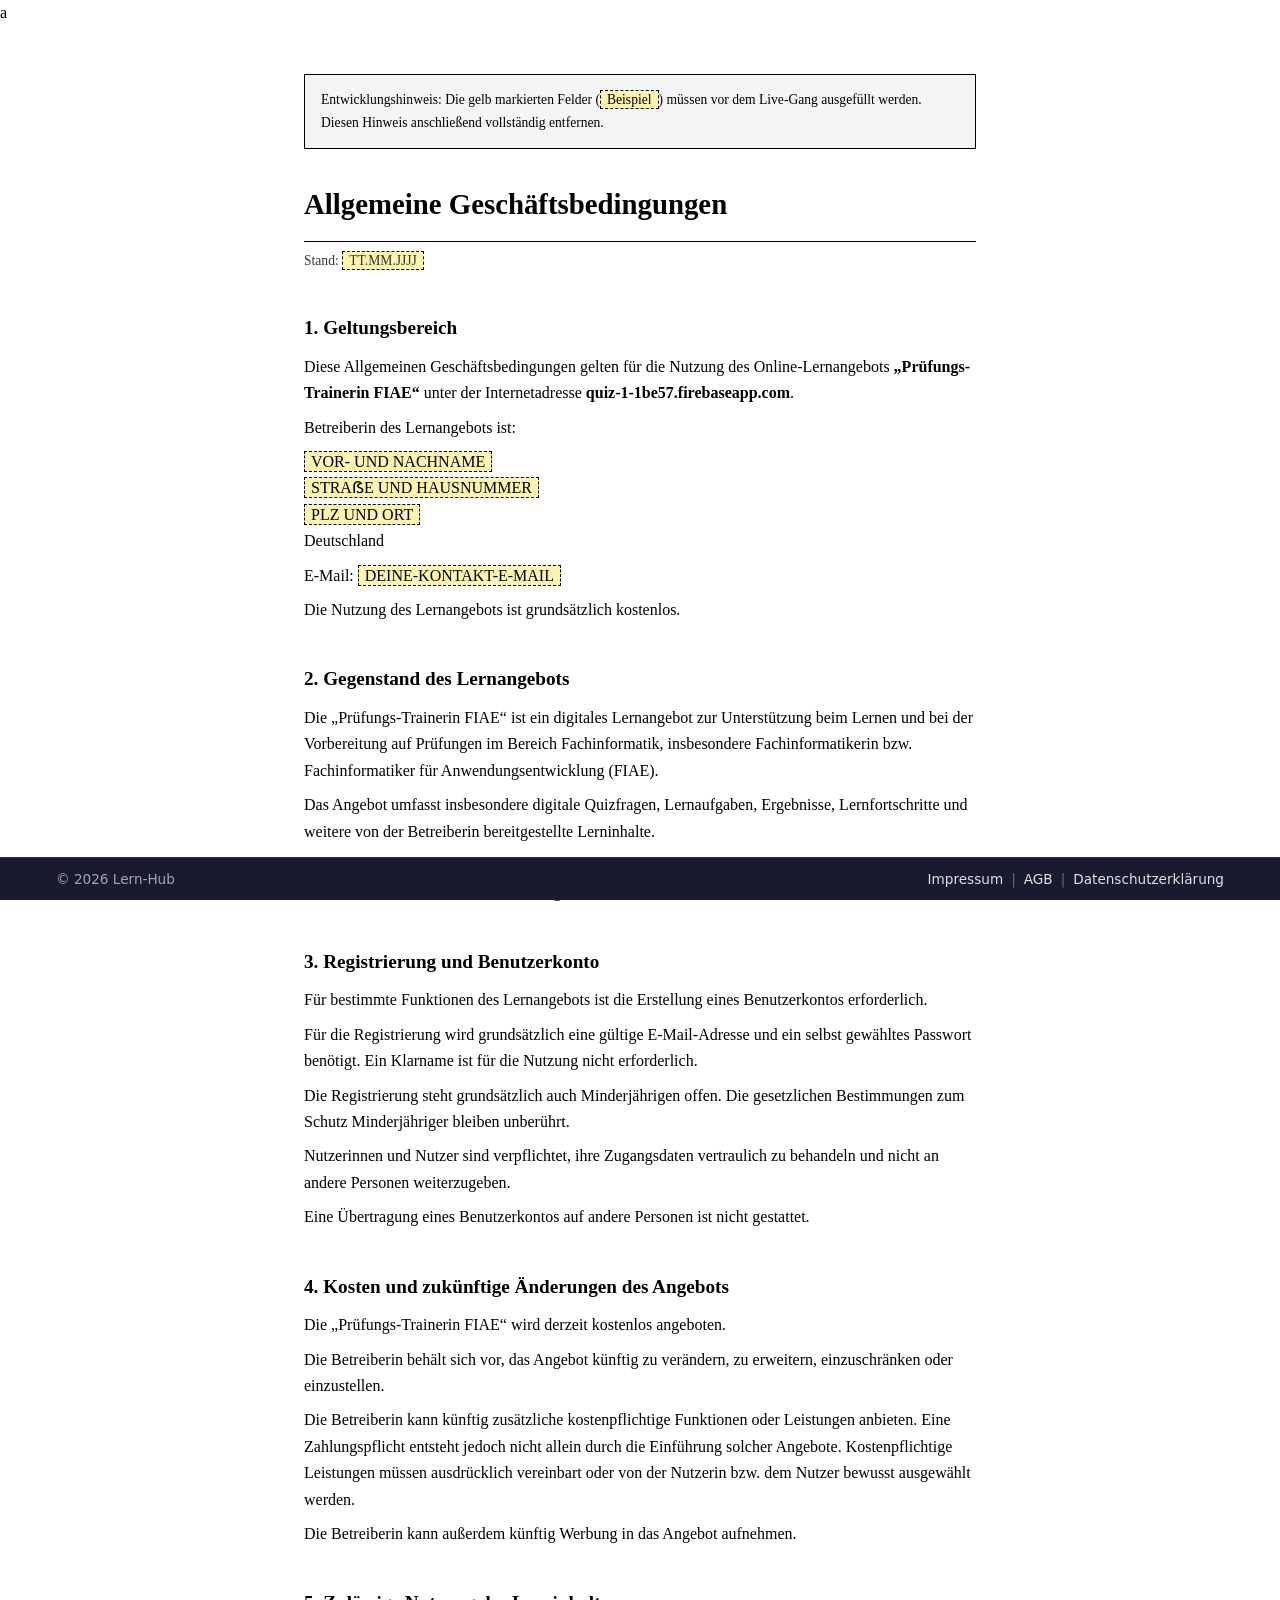
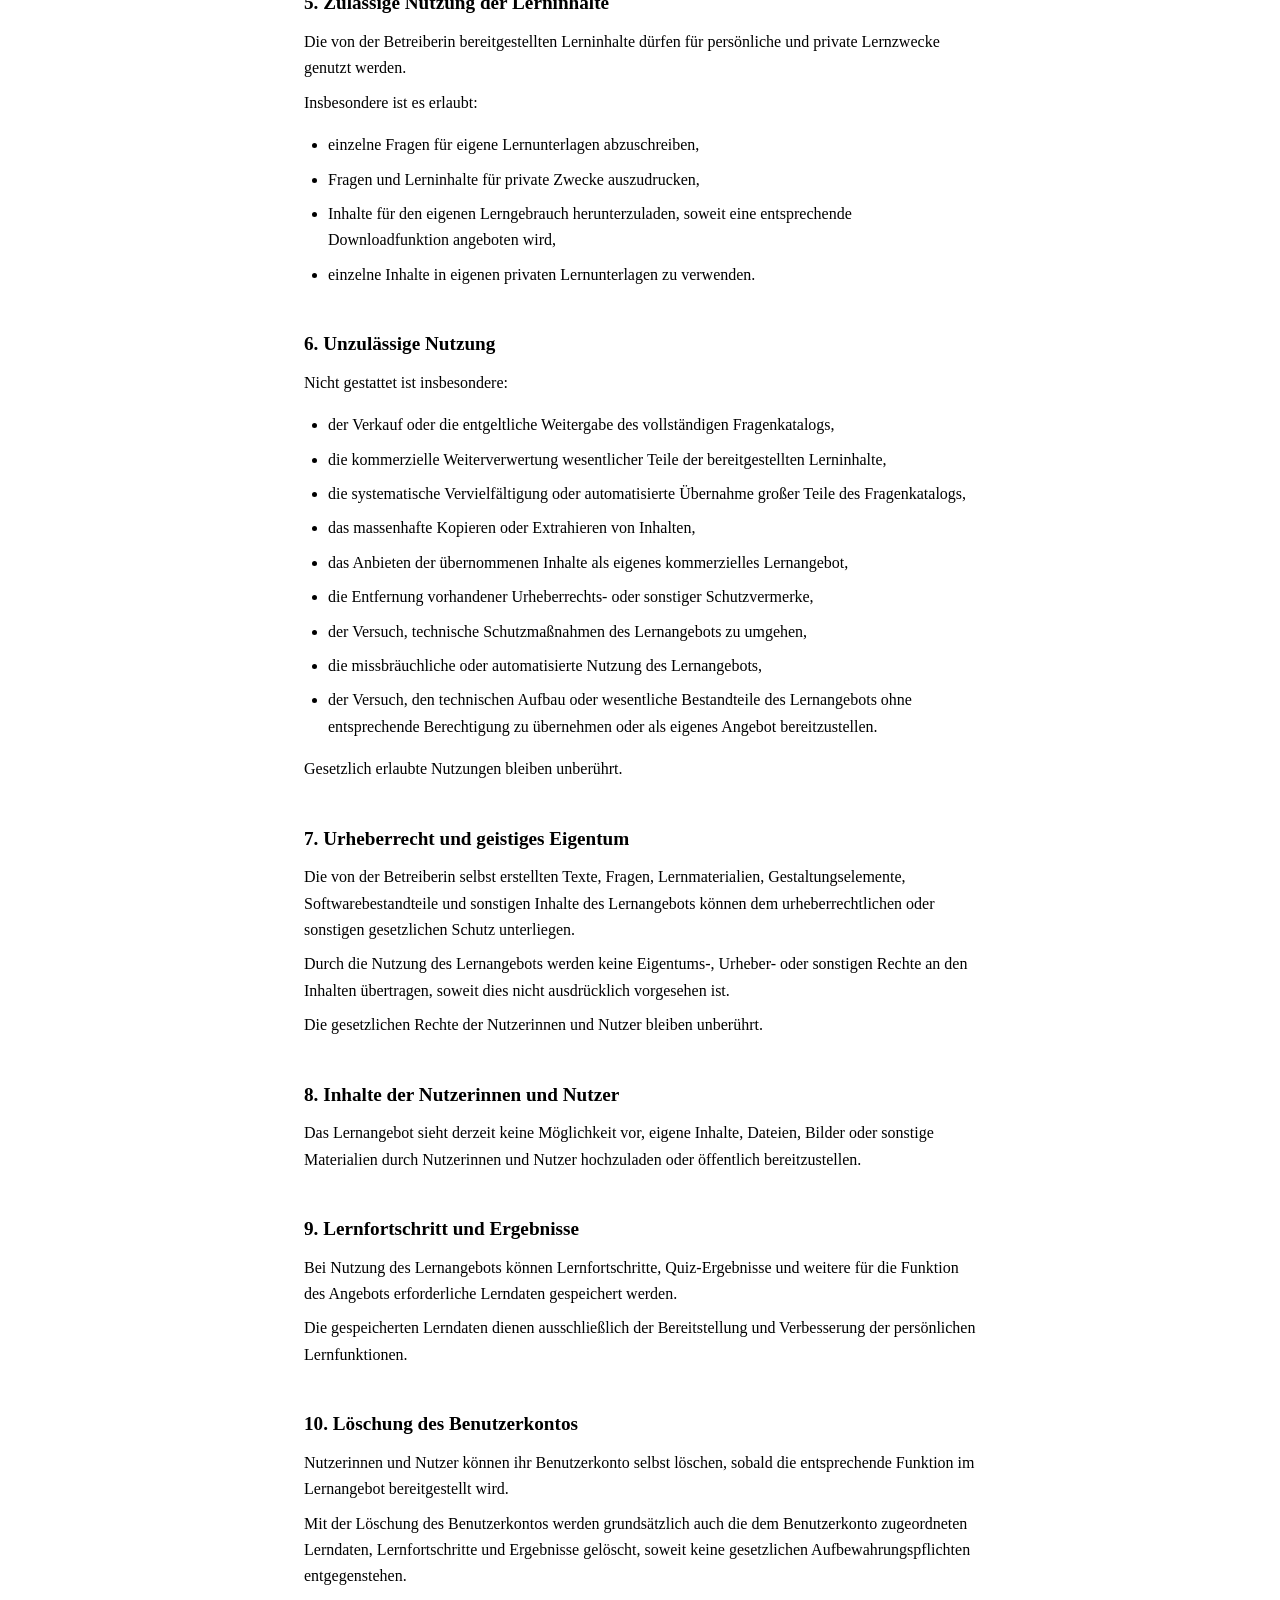
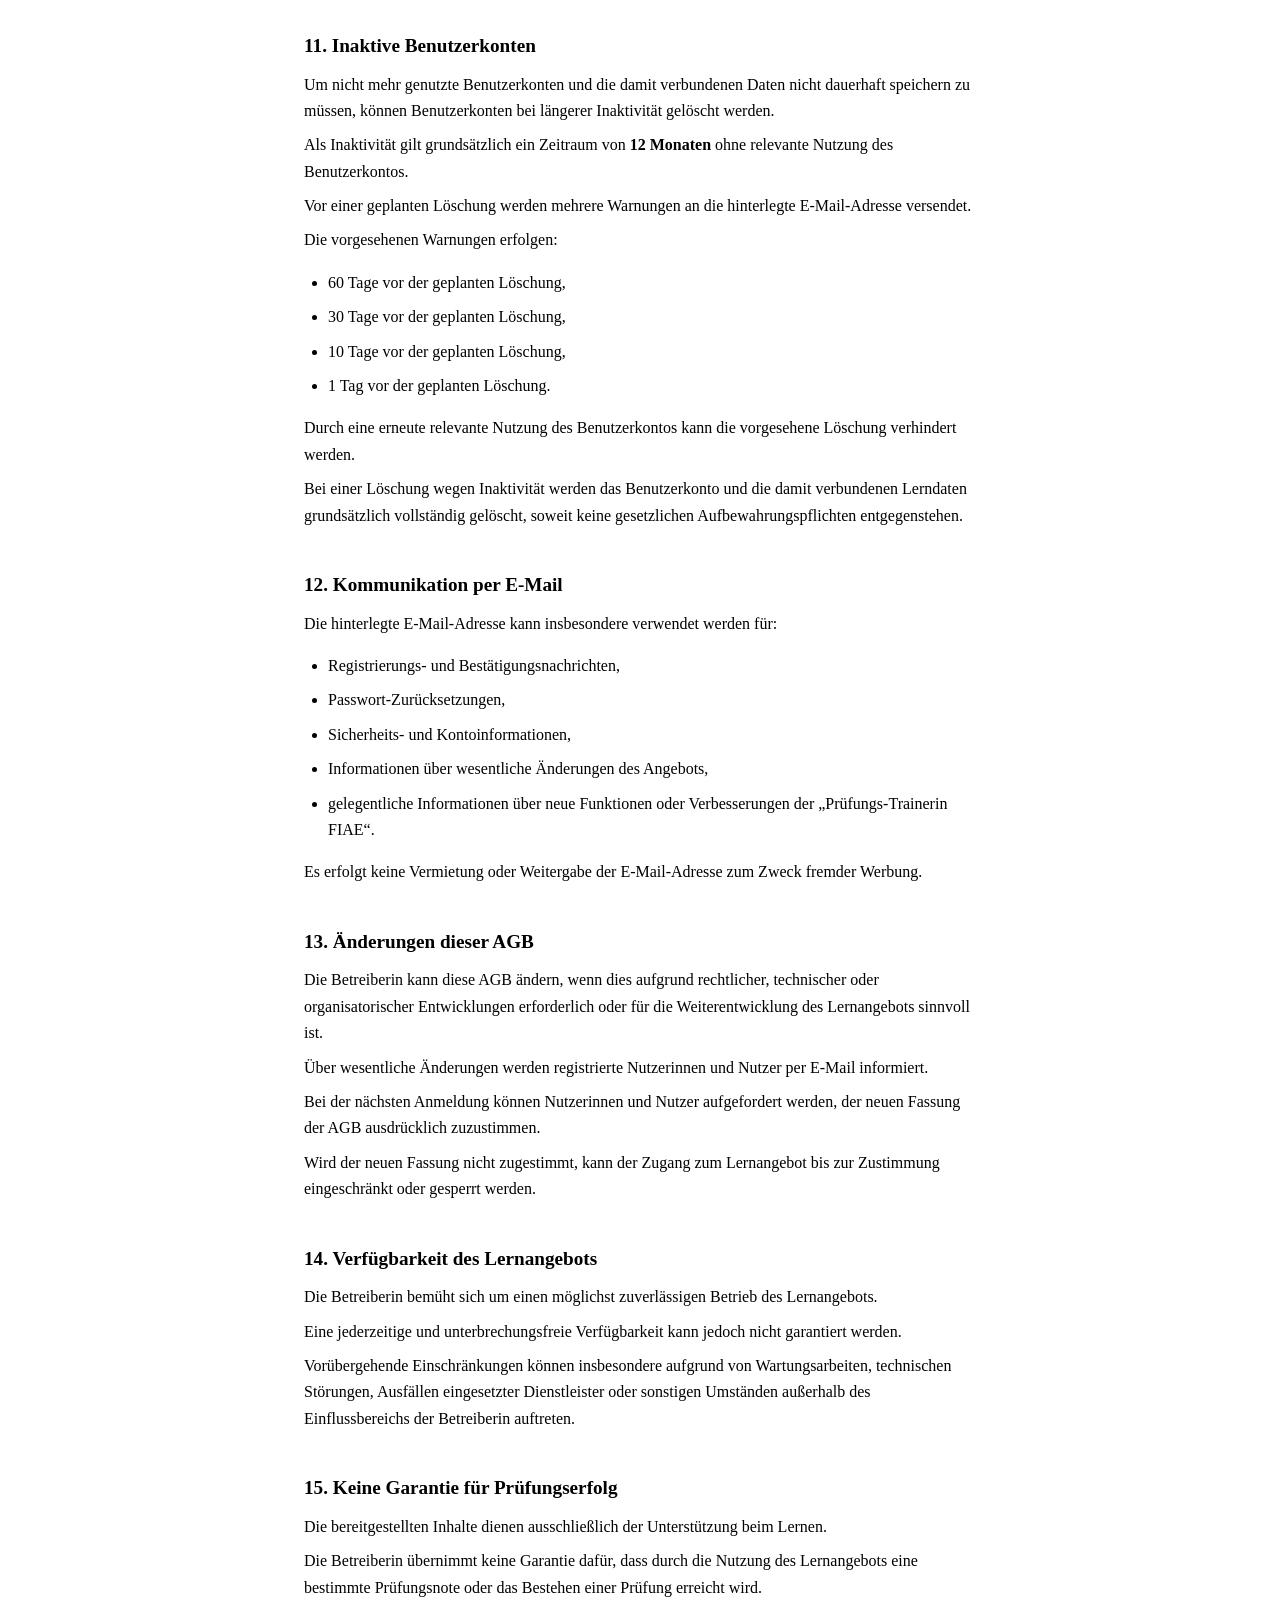
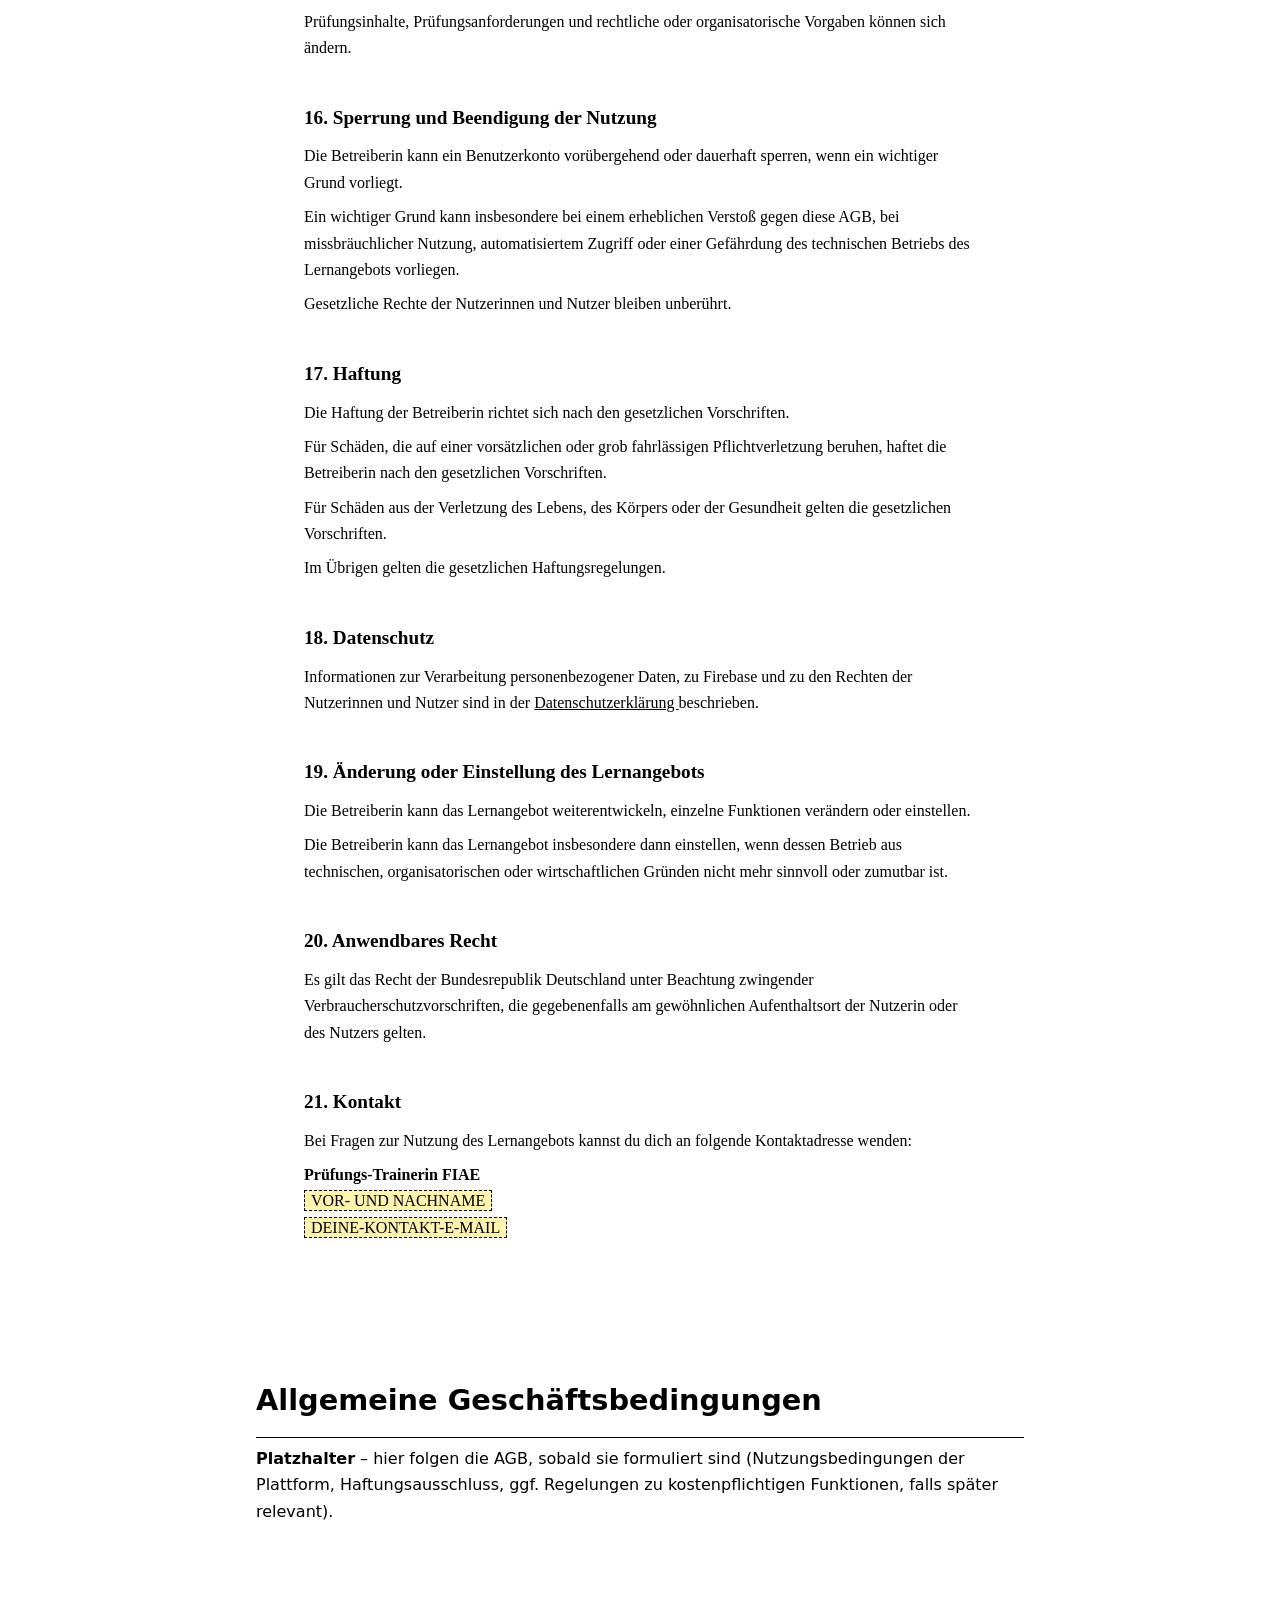
<file: footer-agb.html>
<!DOCTYPE html>
<html lang="de">
<head>
  <meta charset="UTF-8">
  <meta name="viewport" content="width=device-width, initial-scale=1.0">
  <title>AGB – Lern-Hub</title>
  <link rel="stylesheet" href="/footer-style.css">
</head>
<body>a<!DOCTYPE html>
<html lang="de">

<head>
    <meta charset="UTF-8">
    <meta name="viewport" content="width=device-width, initial-scale=1.0">

    <title>AGB – Prüfungs-Trainerin FIAE</title>

    <link rel="stylesheet" href="/footer-style.css">

    <style>
        :root {
            --schrift: Georgia, "Times New Roman", Times, serif;
        }

        * {
            box-sizing: border-box;
        }

        body {
            margin: 0;
            background: #ffffff;
            color: #000000;
            font-family: var(--schrift);
            line-height: 1.65;
        }

        main {
            max-width: 720px;
            margin: 0 auto;
            padding: 48px 24px 96px;
        }

        h1 {
            font-size: 1.8rem;
            margin: 0 0 8px;
            border-bottom: 1px solid #000000;
            padding-bottom: 12px;
        }

        .stand {
            font-size: 0.85rem;
            color: #333333;
            margin: 0 0 32px;
        }

        h2 {
            font-size: 1.2rem;
            margin: 40px 0 10px;
        }

        h3 {
            font-size: 1rem;
            margin: 24px 0 6px;
        }

        p,
        li {
            margin: 0 0 8px;
        }

        ul,
        ol {
            padding-left: 24px;
        }

        a {
            color: #000000;
        }

        /* ==========================================================
           PLATZHALTER
           Vor dem Live-Gang alle gelb markierten Stellen ersetzen.
           ========================================================== */

        .platzhalter {
            background: #fff3b0;
            border: 1px dashed #000000;
            padding: 1px 6px;
        }
        .hinweis-entwicklung {
            margin: 0 0 32px;
            padding: 14px 16px;
            border: 1px solid #000000;
            background: #f5f5f5;
            font-size: 0.85rem;
        }
        nav.inhaltsverzeichnis {
            margin: 0 0 32px;
            padding: 16px 20px;
            border: 1px solid #000000;
            font-size: 0.9rem;
        }
        nav.inhaltsverzeichnis ol {
            margin: 8px 0 0;
            padding-left: 20px;
        }
    </style>
</head>
<body>
    <main>

        <!--
            ==========================================================
            ENTWICKLUNGSHINWEIS
            Diesen gesamten Hinweis vor dem Live-Gang entfernen.
            ==========================================================
        -->

        <p class="hinweis-entwicklung">
            Entwicklungshinweis: Die gelb markierten Felder
            (<span class="platzhalter">Beispiel</span>)
            müssen vor dem Live-Gang ausgefüllt werden.
            Diesen Hinweis anschließend vollständig entfernen.
        </p>


        <h1>Allgemeine Geschäftsbedingungen</h1>

        <p class="stand">
            Stand:
            <span class="platzhalter">TT.MM.JJJJ</span>
        </p>


        <!-- ==========================================================
             1. GELTUNGSBEREICH
             ========================================================== -->

        <h2 id="geltungsbereich">1. Geltungsbereich</h2>
        <p>
            Diese Allgemeinen Geschäftsbedingungen gelten für die Nutzung
            des Online-Lernangebots
            <strong>„Prüfungs-Trainerin FIAE“</strong>
            unter der Internetadresse
            <strong>quiz-1-1be57.firebaseapp.com</strong>.
        </p>
        <p>
            Betreiberin des Lernangebots ist:
        </p>
        <p>
            <span class="platzhalter">VOR- UND NACHNAME</span><br>
            <span class="platzhalter">STRAẞE UND HAUSNUMMER</span><br>
            <span class="platzhalter">PLZ UND ORT</span><br>
            Deutschland
        </p>
        <p>
            E-Mail:
            <span class="platzhalter">DEINE-KONTAKT-E-MAIL</span>
        </p>

        <p>
            Die Nutzung des Lernangebots ist grundsätzlich kostenlos.
        </p>


        <!-- ==========================================================
             2. ANGEBOT
             ========================================================== -->

        <h2 id="angebot">2. Gegenstand des Lernangebots</h2>

        <p>
            Die „Prüfungs-Trainerin FIAE“ ist ein digitales Lernangebot
            zur Unterstützung beim Lernen und bei der Vorbereitung auf
            Prüfungen im Bereich Fachinformatik,
            insbesondere Fachinformatikerin bzw. Fachinformatiker für
            Anwendungsentwicklung (FIAE).
        </p>

        <p>
            Das Angebot umfasst insbesondere digitale Quizfragen,
            Lernaufgaben, Ergebnisse, Lernfortschritte und weitere
            von der Betreiberin bereitgestellte Lerninhalte.
        </p>

        <p>
            Das Lernangebot dient ausschließlich der Unterstützung beim
            selbstständigen Lernen. Es stellt keine Garantie für das
            Bestehen einer Prüfung dar.
        </p>


        <!-- ==========================================================
             3. REGISTRIERUNG
             ========================================================== -->

        <h2 id="registrierung">3. Registrierung und Benutzerkonto</h2>

        <p>
            Für bestimmte Funktionen des Lernangebots ist die Erstellung
            eines Benutzerkontos erforderlich.
        </p>

        <p>
            Für die Registrierung wird grundsätzlich eine gültige
            E-Mail-Adresse und ein selbst gewähltes Passwort benötigt.
            Ein Klarname ist für die Nutzung nicht erforderlich.
        </p>

        <p>
            Die Registrierung steht grundsätzlich auch Minderjährigen offen.
            Die gesetzlichen Bestimmungen zum Schutz Minderjähriger bleiben
            unberührt.
        </p>

        <p>
            Nutzerinnen und Nutzer sind verpflichtet, ihre Zugangsdaten
            vertraulich zu behandeln und nicht an andere Personen
            weiterzugeben.
        </p>

        <p>
            Eine Übertragung eines Benutzerkontos auf andere Personen
            ist nicht gestattet.
        </p>


        <!-- ==========================================================
             4. KOSTEN
             ========================================================== -->

        <h2 id="kosten">4. Kosten und zukünftige Änderungen des Angebots</h2>

        <p>
            Die „Prüfungs-Trainerin FIAE“ wird derzeit kostenlos angeboten.
        </p>

        <p>
            Die Betreiberin behält sich vor, das Angebot künftig zu
            verändern, zu erweitern, einzuschränken oder einzustellen.
        </p>

        <p>
            Die Betreiberin kann künftig zusätzliche kostenpflichtige
            Funktionen oder Leistungen anbieten. Eine Zahlungspflicht
            entsteht jedoch nicht allein durch die Einführung solcher
            Angebote. Kostenpflichtige Leistungen müssen ausdrücklich
            vereinbart oder von der Nutzerin bzw. dem Nutzer bewusst
            ausgewählt werden.
        </p>

        <p>
            Die Betreiberin kann außerdem künftig Werbung in das Angebot
            aufnehmen.
        </p>


        <!-- ==========================================================
             5. NUTZUNGSRECHTE
             ========================================================== -->

        <h2 id="nutzungsrechte">5. Zulässige Nutzung der Lerninhalte</h2>

        <p>
            Die von der Betreiberin bereitgestellten Lerninhalte dürfen
            für persönliche und private Lernzwecke genutzt werden.
        </p>

        <p>
            Insbesondere ist es erlaubt:
        </p>

        <ul>
            <li>
                einzelne Fragen für eigene Lernunterlagen abzuschreiben,
            </li>
            <li>
                Fragen und Lerninhalte für private Zwecke auszudrucken,
            </li>
            <li>
                Inhalte für den eigenen Lerngebrauch herunterzuladen,
                soweit eine entsprechende Downloadfunktion angeboten wird,
            </li>
            <li>
                einzelne Inhalte in eigenen privaten Lernunterlagen
                zu verwenden.
            </li>
        </ul>


        <!-- ==========================================================
             6. NICHT ERLAUBTE NUTZUNG
             ========================================================== -->

        <h2 id="untersagte-nutzung">6. Unzulässige Nutzung</h2>

        <p>
            Nicht gestattet ist insbesondere:
        </p>

        <ul>
            <li>
                der Verkauf oder die entgeltliche Weitergabe des
                vollständigen Fragenkatalogs,
            </li>
            <li>
                die kommerzielle Weiterverwertung wesentlicher Teile
                der bereitgestellten Lerninhalte,
            </li>
            <li>
                die systematische Vervielfältigung oder automatisierte
                Übernahme großer Teile des Fragenkatalogs,
            </li>
            <li>
                das massenhafte Kopieren oder Extrahieren von Inhalten,
            </li>
            <li>
                das Anbieten der übernommenen Inhalte als eigenes
                kommerzielles Lernangebot,
            </li>
            <li>
                die Entfernung vorhandener Urheberrechts- oder
                sonstiger Schutzvermerke,
            </li>
            <li>
                der Versuch, technische Schutzmaßnahmen des Lernangebots
                zu umgehen,
            </li>
            <li>
                die missbräuchliche oder automatisierte Nutzung des
                Lernangebots,
            </li>
            <li>
                der Versuch, den technischen Aufbau oder wesentliche
                Bestandteile des Lernangebots ohne entsprechende
                Berechtigung zu übernehmen oder als eigenes Angebot
                bereitzustellen.
            </li>
        </ul>

        <p>
            Gesetzlich erlaubte Nutzungen bleiben unberührt.
        </p>


        <!-- ==========================================================
             7. URHEBERRECHT
             ========================================================== -->

        <h2 id="urheberrecht">7. Urheberrecht und geistiges Eigentum</h2>

        <p>
            Die von der Betreiberin selbst erstellten Texte, Fragen,
            Lernmaterialien, Gestaltungselemente, Softwarebestandteile
            und sonstigen Inhalte des Lernangebots können dem
            urheberrechtlichen oder sonstigen gesetzlichen Schutz
            unterliegen.
        </p>

        <p>
            Durch die Nutzung des Lernangebots werden keine Eigentums-,
            Urheber- oder sonstigen Rechte an den Inhalten übertragen,
            soweit dies nicht ausdrücklich vorgesehen ist.
        </p>

        <p>
            Die gesetzlichen Rechte der Nutzerinnen und Nutzer bleiben
            unberührt.
        </p>


        <!-- ==========================================================
             8. NUTZERINHALTE
             ========================================================== -->

        <h2 id="nutzerinhalte">8. Inhalte der Nutzerinnen und Nutzer</h2>

        <p>
            Das Lernangebot sieht derzeit keine Möglichkeit vor,
            eigene Inhalte, Dateien, Bilder oder sonstige Materialien
            durch Nutzerinnen und Nutzer hochzuladen oder öffentlich
            bereitzustellen.
        </p>


        <!-- ==========================================================
             9. LERNFORTSCHRITT
             ========================================================== -->

        <h2 id="lernfortschritt">9. Lernfortschritt und Ergebnisse</h2>

        <p>
            Bei Nutzung des Lernangebots können Lernfortschritte,
            Quiz-Ergebnisse und weitere für die Funktion des Angebots
            erforderliche Lerndaten gespeichert werden.
        </p>

        <p>
            Die gespeicherten Lerndaten dienen ausschließlich der
            Bereitstellung und Verbesserung der persönlichen
            Lernfunktionen.
        </p>


        <!-- ==========================================================
             10. KONTO LÖSCHEN
             ========================================================== -->

        <h2 id="konto-loeschen">10. Löschung des Benutzerkontos</h2>

        <p>
            Nutzerinnen und Nutzer können ihr Benutzerkonto selbst
            löschen, sobald die entsprechende Funktion im Lernangebot
            bereitgestellt wird.
        </p>

        <p>
            Mit der Löschung des Benutzerkontos werden grundsätzlich
            auch die dem Benutzerkonto zugeordneten Lerndaten,
            Lernfortschritte und Ergebnisse gelöscht, soweit keine
            gesetzlichen Aufbewahrungspflichten entgegenstehen.
        </p>


        <!-- ==========================================================
             11. INAKTIVE KONTEN
             ========================================================== -->

        <h2 id="inaktivitaet">11. Inaktive Benutzerkonten</h2>

        <p>
            Um nicht mehr genutzte Benutzerkonten und die damit
            verbundenen Daten nicht dauerhaft speichern zu müssen,
            können Benutzerkonten bei längerer Inaktivität gelöscht
            werden.
        </p>

        <p>
            Als Inaktivität gilt grundsätzlich ein Zeitraum von
            <strong>12 Monaten</strong> ohne relevante Nutzung des
            Benutzerkontos.
        </p>

        <p>
            Vor einer geplanten Löschung werden mehrere Warnungen an
            die hinterlegte E-Mail-Adresse versendet.
        </p>

        <p>
            Die vorgesehenen Warnungen erfolgen:
        </p>

        <ul>
            <li>60 Tage vor der geplanten Löschung,</li>
            <li>30 Tage vor der geplanten Löschung,</li>
            <li>10 Tage vor der geplanten Löschung,</li>
            <li>1 Tag vor der geplanten Löschung.</li>
        </ul>

        <p>
            Durch eine erneute relevante Nutzung des Benutzerkontos
            kann die vorgesehene Löschung verhindert werden.
        </p>

        <p>
            Bei einer Löschung wegen Inaktivität werden das Benutzerkonto
            und die damit verbundenen Lerndaten grundsätzlich vollständig
            gelöscht, soweit keine gesetzlichen Aufbewahrungspflichten
            entgegenstehen.
        </p>


        <!-- ==========================================================
             12. E-MAILS
             ========================================================== -->

        <h2 id="emails">12. Kommunikation per E-Mail</h2>

        <p>
            Die hinterlegte E-Mail-Adresse kann insbesondere verwendet
            werden für:
        </p>

        <ul>
            <li>Registrierungs- und Bestätigungsnachrichten,</li>
            <li>Passwort-Zurücksetzungen,</li>
            <li>Sicherheits- und Kontoinformationen,</li>
            <li>Informationen über wesentliche Änderungen des Angebots,</li>
            <li>
                gelegentliche Informationen über neue Funktionen oder
                Verbesserungen der „Prüfungs-Trainerin FIAE“.
            </li>
        </ul>

        <p>
            Es erfolgt keine Vermietung oder Weitergabe der E-Mail-Adresse
            zum Zweck fremder Werbung.
        </p>


        <!-- ==========================================================
             13. ÄNDERUNGEN DER AGB
             ========================================================== -->

        <h2 id="agb-aenderungen">13. Änderungen dieser AGB</h2>

        <p>
            Die Betreiberin kann diese AGB ändern, wenn dies aufgrund
            rechtlicher, technischer oder organisatorischer Entwicklungen
            erforderlich oder für die Weiterentwicklung des Lernangebots
            sinnvoll ist.
        </p>

        <p>
            Über wesentliche Änderungen werden registrierte Nutzerinnen
            und Nutzer per E-Mail informiert.
        </p>

        <p>
            Bei der nächsten Anmeldung können Nutzerinnen und Nutzer
            aufgefordert werden, der neuen Fassung der AGB ausdrücklich
            zuzustimmen.
        </p>

        <p>
            Wird der neuen Fassung nicht zugestimmt, kann der Zugang
            zum Lernangebot bis zur Zustimmung eingeschränkt oder
            gesperrt werden.
        </p>


        <!-- ==========================================================
             14. VERFÜGBARKEIT
             ========================================================== -->

        <h2 id="verfuegbarkeit">14. Verfügbarkeit des Lernangebots</h2>

        <p>
            Die Betreiberin bemüht sich um einen möglichst zuverlässigen
            Betrieb des Lernangebots.
        </p>

        <p>
            Eine jederzeitige und unterbrechungsfreie Verfügbarkeit
            kann jedoch nicht garantiert werden.
        </p>

        <p>
            Vorübergehende Einschränkungen können insbesondere aufgrund
            von Wartungsarbeiten, technischen Störungen, Ausfällen
            eingesetzter Dienstleister oder sonstigen Umständen
            außerhalb des Einflussbereichs der Betreiberin auftreten.
        </p>


        <!-- ==========================================================
             15. KEINE PRÜFUNGSGARANTIE
             ========================================================== -->

        <h2 id="pruefung">15. Keine Garantie für Prüfungserfolg</h2>

        <p>
            Die bereitgestellten Inhalte dienen ausschließlich der
            Unterstützung beim Lernen.
        </p>

        <p>
            Die Betreiberin übernimmt keine Garantie dafür, dass durch
            die Nutzung des Lernangebots eine bestimmte Prüfungsnote
            oder das Bestehen einer Prüfung erreicht wird.
        </p>

        <p>
            Prüfungsinhalte, Prüfungsanforderungen und rechtliche oder
            organisatorische Vorgaben können sich ändern.
        </p>


        <!-- ==========================================================
             16. SPERRUNG
             ========================================================== -->

        <h2 id="sperrung">16. Sperrung und Beendigung der Nutzung</h2>

        <p>
            Die Betreiberin kann ein Benutzerkonto vorübergehend oder
            dauerhaft sperren, wenn ein wichtiger Grund vorliegt.
        </p>

        <p>
            Ein wichtiger Grund kann insbesondere bei einem erheblichen
            Verstoß gegen diese AGB, bei missbräuchlicher Nutzung,
            automatisiertem Zugriff oder einer Gefährdung des technischen
            Betriebs des Lernangebots vorliegen.
        </p>

        <p>
            Gesetzliche Rechte der Nutzerinnen und Nutzer bleiben
            unberührt.
        </p>


        <!-- ==========================================================
             17. HAFTUNG
             ========================================================== -->

        <h2 id="haftung">17. Haftung</h2>

        <p>
            Die Haftung der Betreiberin richtet sich nach den gesetzlichen
            Vorschriften.
        </p>

        <p>
            Für Schäden, die auf einer vorsätzlichen oder grob
            fahrlässigen Pflichtverletzung beruhen, haftet die Betreiberin
            nach den gesetzlichen Vorschriften.
        </p>

        <p>
            Für Schäden aus der Verletzung des Lebens, des Körpers oder
            der Gesundheit gelten die gesetzlichen Vorschriften.
        </p>

        <p>
            Im Übrigen gelten die gesetzlichen Haftungsregelungen.
        </p>


        <!-- ==========================================================
             18. DATENSCHUTZ
             ========================================================== -->

        <h2 id="datenschutz">18. Datenschutz</h2>

        <p>
            Informationen zur Verarbeitung personenbezogener Daten,
            zu Firebase und zu den Rechten der Nutzerinnen und Nutzer
            sind in der
            <a href="/footer-datenschutz.html">
                Datenschutzerklärung
            </a>
            beschrieben.
        </p>


        <!-- ==========================================================
             19. ÄNDERUNG / EINSTELLUNG DES DIENSTES
             ========================================================== -->

        <h2 id="einstellung">19. Änderung oder Einstellung des Lernangebots</h2>

        <p>
            Die Betreiberin kann das Lernangebot weiterentwickeln,
            einzelne Funktionen verändern oder einstellen.
        </p>

        <p>
            Die Betreiberin kann das Lernangebot insbesondere dann
            einstellen, wenn dessen Betrieb aus technischen,
            organisatorischen oder wirtschaftlichen Gründen nicht mehr
            sinnvoll oder zumutbar ist.
        </p>


        <!-- ==========================================================
             20. ANWENDBARES RECHT
             ========================================================== -->

        <h2 id="recht">20. Anwendbares Recht</h2>

        <p>
            Es gilt das Recht der Bundesrepublik Deutschland unter
            Beachtung zwingender Verbraucherschutzvorschriften, die
            gegebenenfalls am gewöhnlichen Aufenthaltsort der Nutzerin
            oder des Nutzers gelten.
        </p>


        <!-- ==========================================================
             21. KONTAKT
             ========================================================== -->

        <h2 id="kontakt">21. Kontakt</h2>

        <p>
            Bei Fragen zur Nutzung des Lernangebots kannst du dich an
            folgende Kontaktadresse wenden:
        </p>

        <p>
            <strong>Prüfungs-Trainerin FIAE</strong><br>
            <span class="platzhalter">VOR- UND NACHNAME</span><br>
            <span class="platzhalter">DEINE-KONTAKT-E-MAIL</span>
        </p>


    </main>


    <!-- Verbindung zum Footer -->
    <script src="/footer-config.js"></script>
    <script src="/footer-app.js" defer></script>

</body>

</html>
  <main style="max-width: 800px; margin: 2rem auto; padding: 0 1rem; font-family: system-ui, sans-serif;">
    <h1>Allgemeine Geschäftsbedingungen</h1>
    <p><strong>Platzhalter</strong> – hier folgen die AGB, sobald sie formuliert sind
      (Nutzungsbedingungen der Plattform, Haftungsausschluss, ggf. Regelungen
      zu kostenpflichtigen Funktionen, falls später relevant).</p>
  </main>
  <script src="/footer-config.js"></script>
  <script src="/footer-app.js" defer></script>
</body>
</html>
</file>
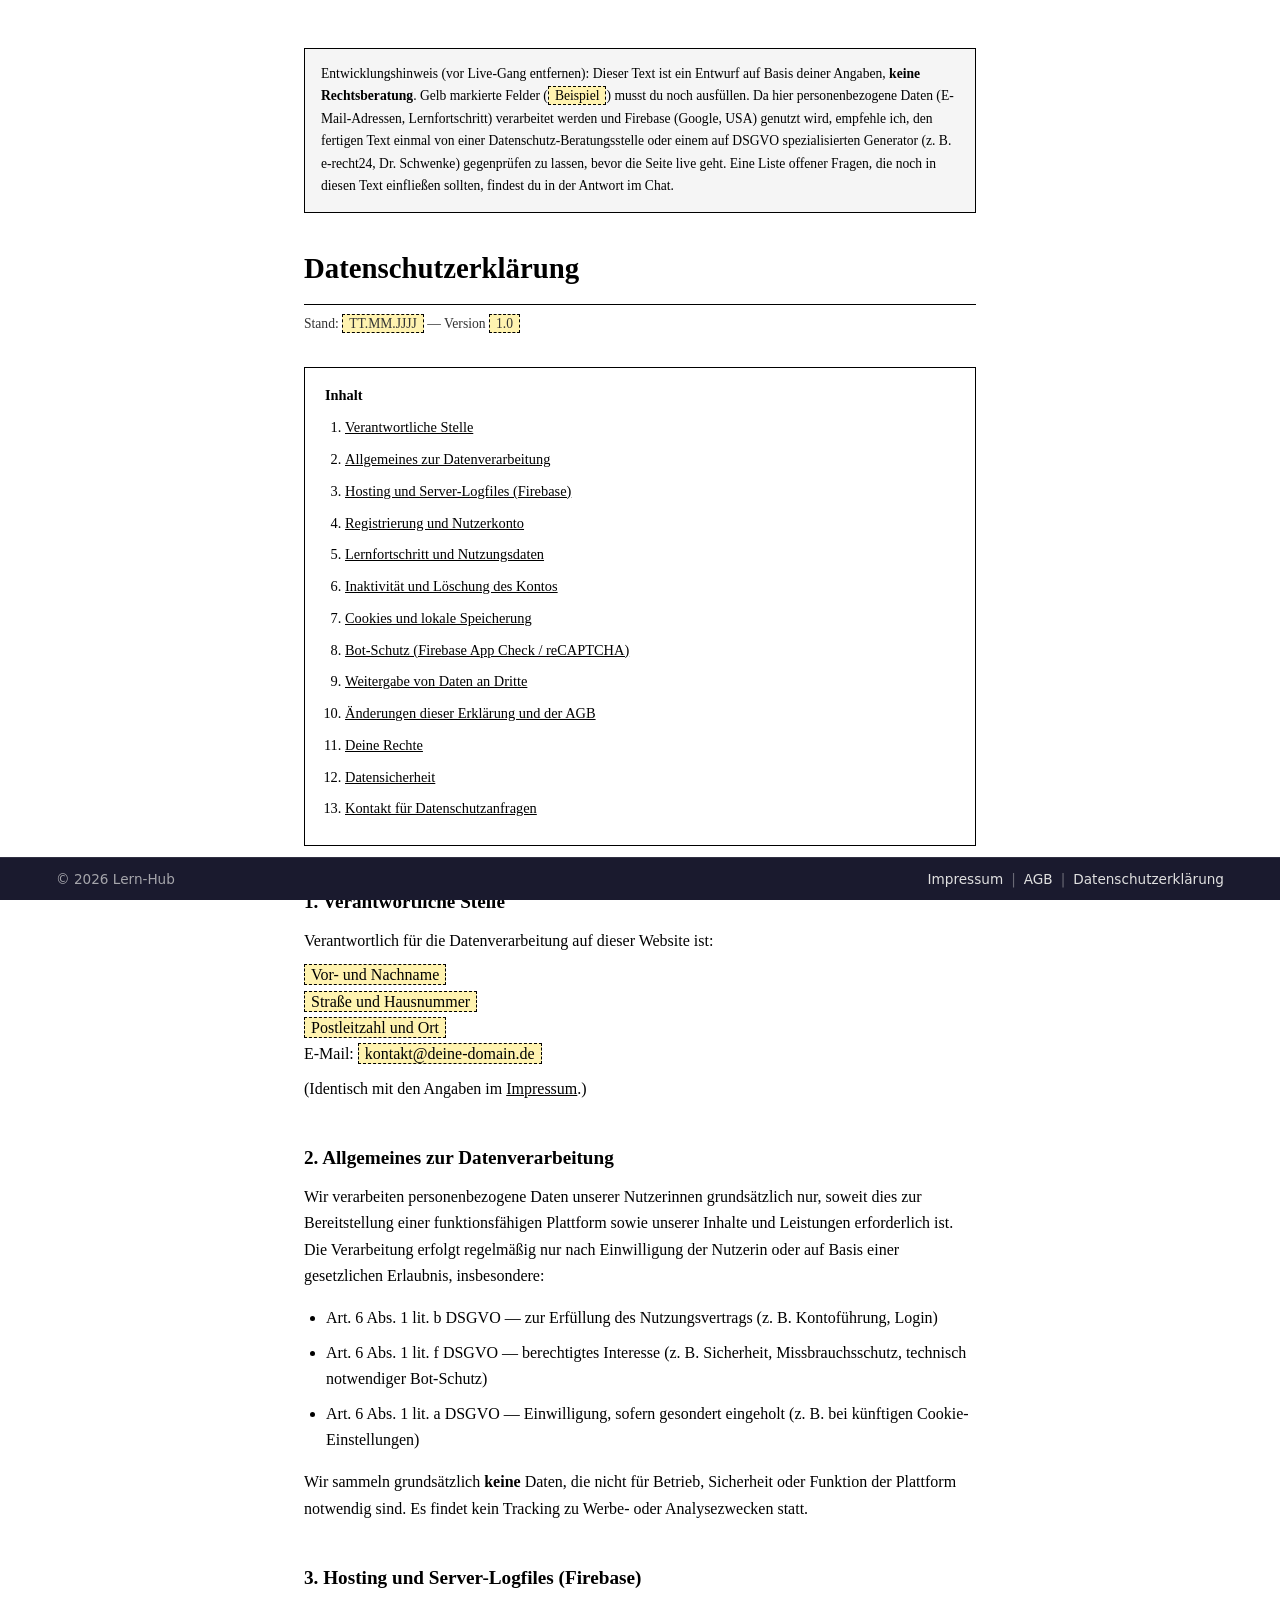
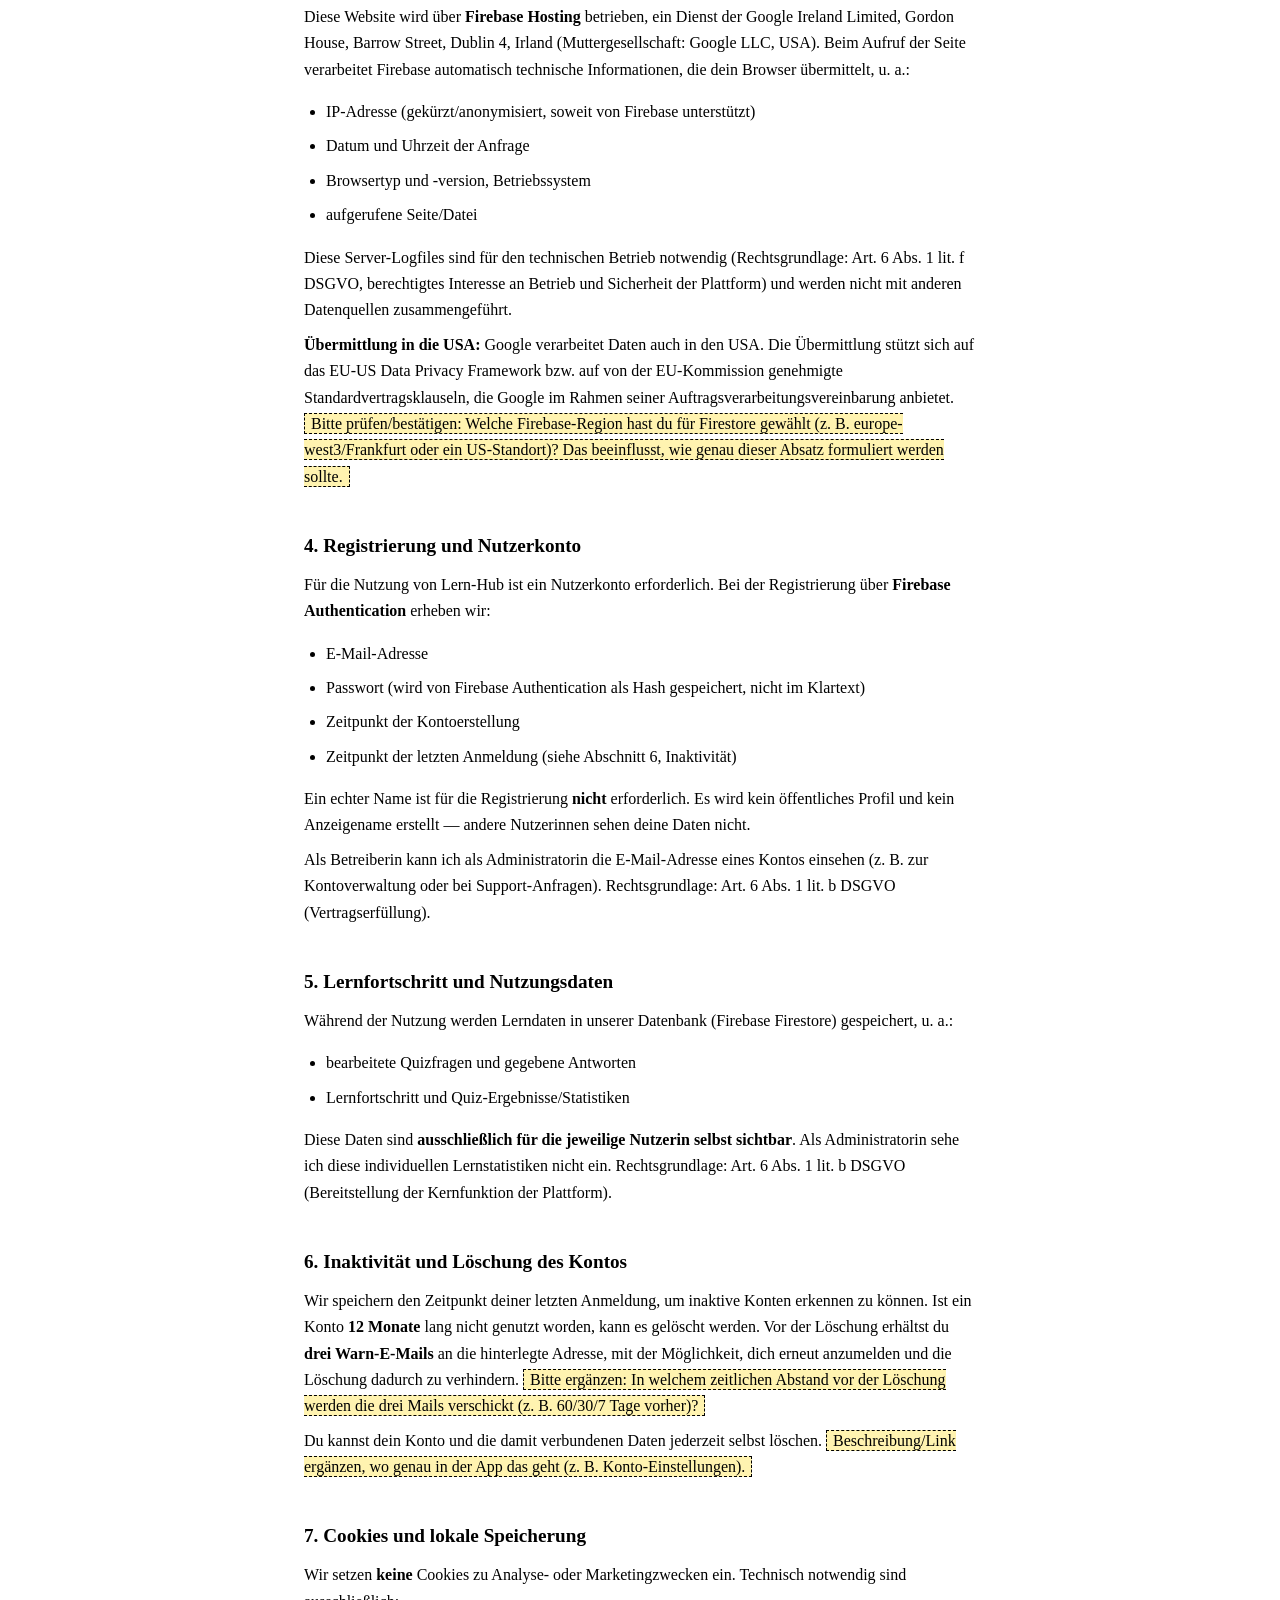
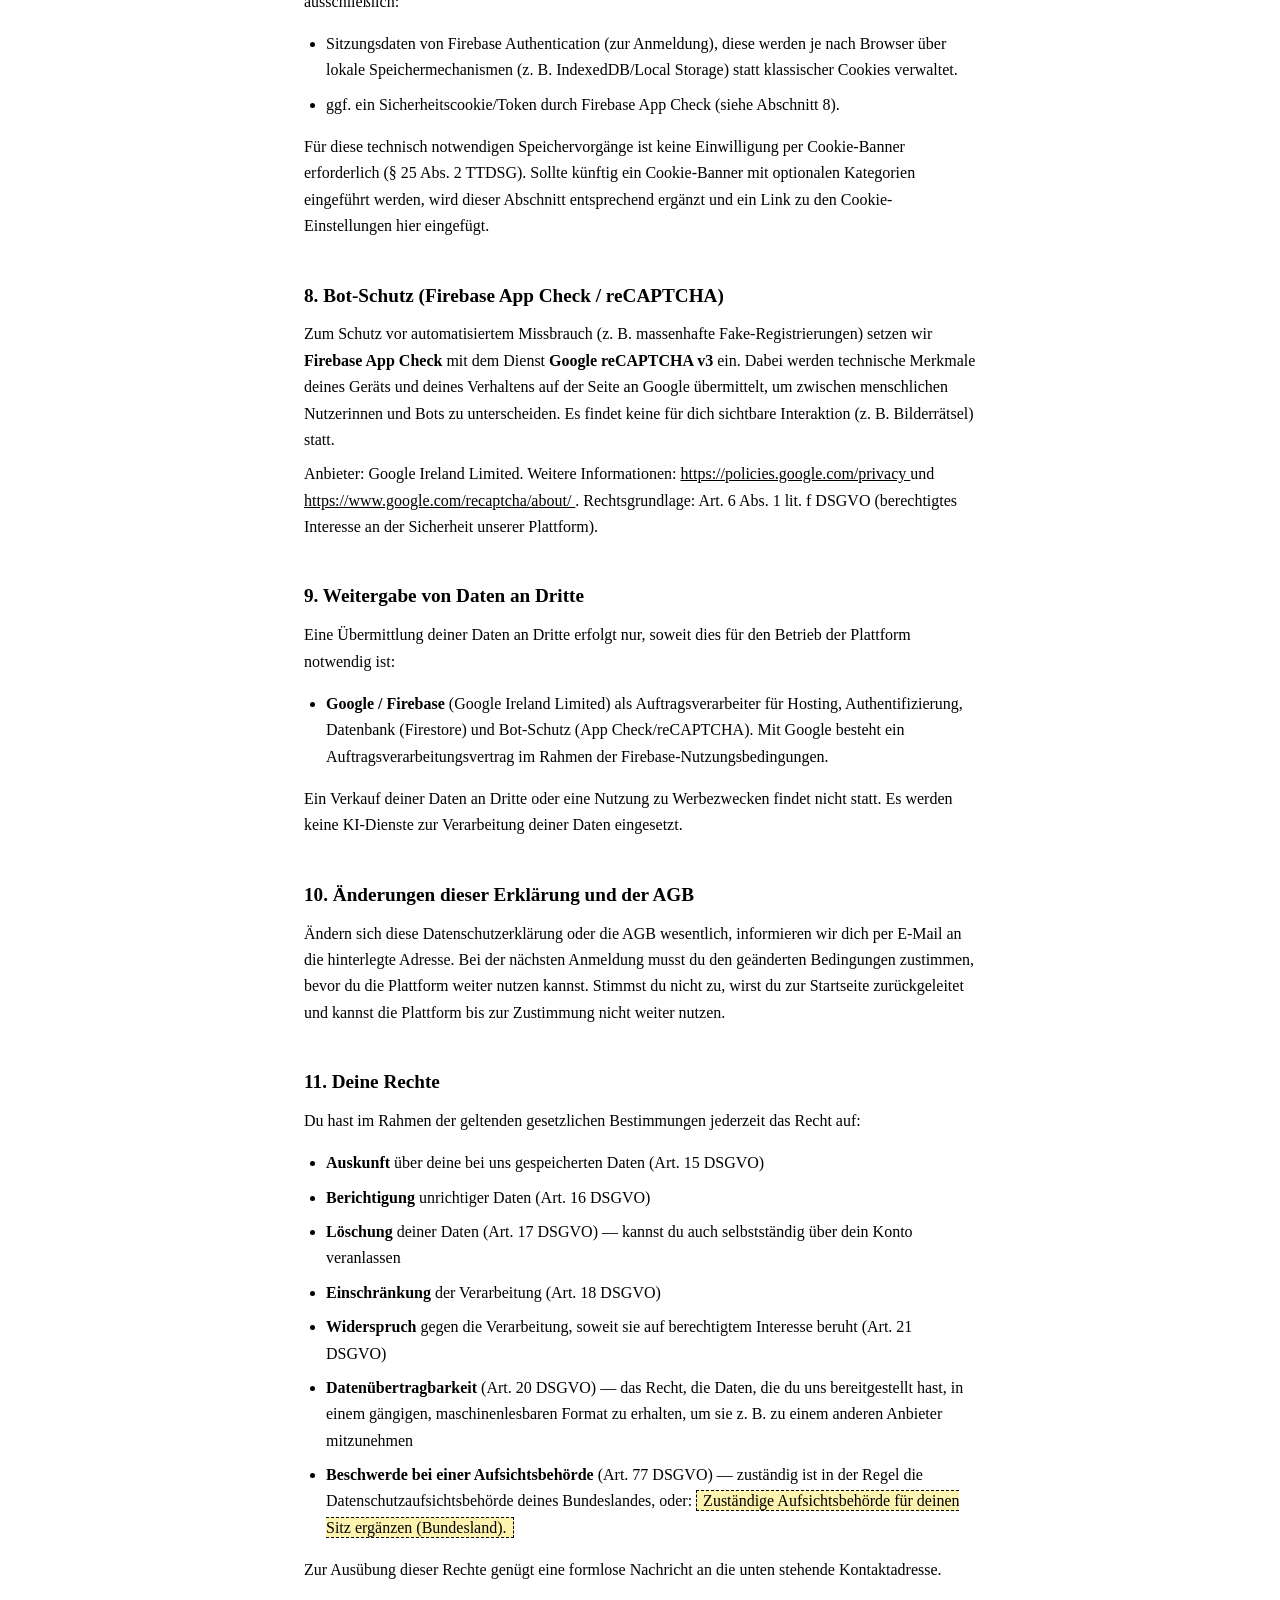
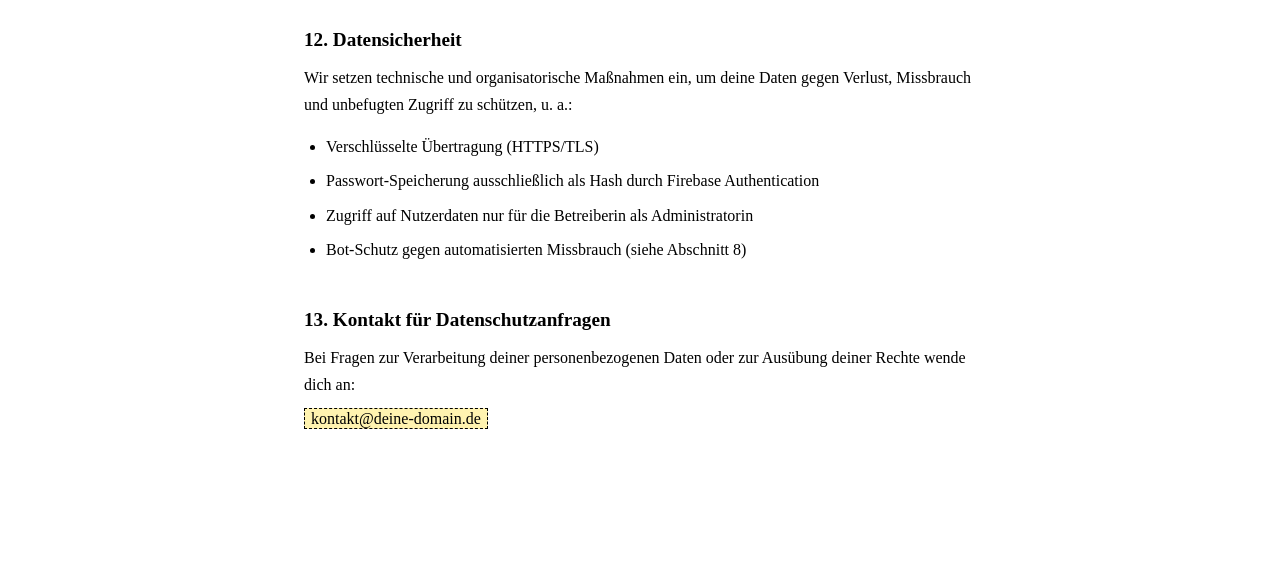
<file: footer-datenschutz.html>
<!DOCTYPE html>
<html lang="de">
<head>
  <meta charset="UTF-8">
  <meta name="viewport" content="width=device-width, initial-scale=1.0">
  <title>Datenschutzerklärung – Lern-Hub</title>

  <link rel="stylesheet" href="/footer-style.css">

  <style>
    :root {
      --schrift: Georgia, "Times New Roman", Times, serif;
    }
    * { box-sizing: border-box; }
    body {
      margin: 0;
      background: #ffffff;
      color: #000000;
      font-family: var(--schrift);
      line-height: 1.65;
    }
    main {
      max-width: 720px;
      margin: 0 auto;
      padding: 48px 24px 96px;
    }
    h1 {
      font-size: 1.8rem;
      margin: 0 0 8px;
      border-bottom: 1px solid #000000;
      padding-bottom: 12px;
    }
    .stand {
      font-size: 0.85rem;
      margin: 0 0 32px;
      color: #333333;
    }
    h2 {
      font-size: 1.2rem;
      margin: 40px 0 10px;
    }
    h3 {
      font-size: 1rem;
      margin: 20px 0 6px;
    }
    p, li { margin: 0 0 8px; }
    ul { padding-left: 22px; }
    a { color: #000000; }
    .platzhalter {
      background: #fff3b0;
      border: 1px dashed #000000;
      padding: 1px 6px;
    }
    .hinweis-entwicklung {
      margin: 0 0 32px;
      padding: 14px 16px;
      border: 1px solid #000000;
      background: #f5f5f5;
      font-size: 0.85rem;
    }
    nav.inhaltsverzeichnis {
      margin: 0 0 32px;
      padding: 16px 20px;
      border: 1px solid #000000;
      font-size: 0.9rem;
    }
    nav.inhaltsverzeichnis ol {
      margin: 8px 0 0;
      padding-left: 20px;
    }
  </style>
</head>
<body>
  <main>

    <p class="hinweis-entwicklung">
      Entwicklungshinweis (vor Live-Gang entfernen): Dieser Text ist ein
      Entwurf auf Basis deiner Angaben, <strong>keine Rechtsberatung</strong>.
      Gelb markierte Felder (<span class="platzhalter">Beispiel</span>) musst
      du noch ausfüllen. Da hier personenbezogene Daten (E-Mail-Adressen,
      Lernfortschritt) verarbeitet werden und Firebase (Google, USA) genutzt
      wird, empfehle ich, den fertigen Text einmal von einer
      Datenschutz-Beratungsstelle oder einem auf DSGVO spezialisierten
      Generator (z. B. e-recht24, Dr. Schwenke) gegenprüfen zu lassen, bevor
      die Seite live geht. Eine Liste offener Fragen, die noch in diesen
      Text einfließen sollten, findest du in der Antwort im Chat.
    </p>

    <h1>Datenschutzerklärung</h1>
    <p class="stand">Stand: <span class="platzhalter">TT.MM.JJJJ</span> — Version <span class="platzhalter">1.0</span></p>

    <nav class="inhaltsverzeichnis" aria-label="Inhaltsverzeichnis">
      <strong>Inhalt</strong>
      <ol>
        <li><a href="#verantwortliche-stelle">Verantwortliche Stelle</a></li>
        <li><a href="#allgemeines">Allgemeines zur Datenverarbeitung</a></li>
        <li><a href="#hosting">Hosting und Server-Logfiles (Firebase)</a></li>
        <li><a href="#konto">Registrierung und Nutzerkonto</a></li>
        <li><a href="#lernfortschritt">Lernfortschritt und Nutzungsdaten</a></li>
        <li><a href="#inaktivitaet">Inaktivität und Löschung des Kontos</a></li>
        <li><a href="#cookies">Cookies und lokale Speicherung</a></li>
        <li><a href="#recaptcha">Bot-Schutz (Firebase App Check / reCAPTCHA)</a></li>
        <li><a href="#drittanbieter">Weitergabe von Daten an Dritte</a></li>
        <li><a href="#aenderungen">Änderungen dieser Erklärung und der AGB</a></li>
        <li><a href="#rechte">Deine Rechte</a></li>
        <li><a href="#sicherheit">Datensicherheit</a></li>
        <li><a href="#kontakt">Kontakt für Datenschutzanfragen</a></li>
      </ol>
    </nav>

    <h2 id="verantwortliche-stelle">1. Verantwortliche Stelle</h2>
    <p>Verantwortlich für die Datenverarbeitung auf dieser Website ist:</p>
    <p>
      <span class="platzhalter">Vor- und Nachname</span><br>
      <span class="platzhalter">Straße und Hausnummer</span><br>
      <span class="platzhalter">Postleitzahl und Ort</span><br>
      E-Mail: <span class="platzhalter">kontakt@deine-domain.de</span>
    </p>
    <p>(Identisch mit den Angaben im <a href="/footer-impressum.html">Impressum</a>.)</p>

    <h2 id="allgemeines">2. Allgemeines zur Datenverarbeitung</h2>
    <p>
      Wir verarbeiten personenbezogene Daten unserer Nutzerinnen grundsätzlich
      nur, soweit dies zur Bereitstellung einer funktionsfähigen Plattform
      sowie unserer Inhalte und Leistungen erforderlich ist. Die Verarbeitung
      erfolgt regelmäßig nur nach Einwilligung der Nutzerin oder auf Basis
      einer gesetzlichen Erlaubnis, insbesondere:
    </p>
    <ul>
      <li>Art. 6 Abs. 1 lit. b DSGVO — zur Erfüllung des Nutzungsvertrags (z. B. Kontoführung, Login)</li>
      <li>Art. 6 Abs. 1 lit. f DSGVO — berechtigtes Interesse (z. B. Sicherheit, Missbrauchsschutz, technisch notwendiger Bot-Schutz)</li>
      <li>Art. 6 Abs. 1 lit. a DSGVO — Einwilligung, sofern gesondert eingeholt (z. B. bei künftigen Cookie-Einstellungen)</li>
    </ul>
    <p>
      Wir sammeln grundsätzlich <strong>keine</strong> Daten, die nicht für
      Betrieb, Sicherheit oder Funktion der Plattform notwendig sind. Es
      findet kein Tracking zu Werbe- oder Analysezwecken statt.
    </p>

    <h2 id="hosting">3. Hosting und Server-Logfiles (Firebase)</h2>
    <p>
      Diese Website wird über <strong>Firebase Hosting</strong> betrieben, ein
      Dienst der Google Ireland Limited, Gordon House, Barrow Street, Dublin
      4, Irland (Muttergesellschaft: Google LLC, USA). Beim Aufruf der Seite
      verarbeitet Firebase automatisch technische Informationen, die dein
      Browser übermittelt, u. a.:
    </p>
    <ul>
      <li>IP-Adresse (gekürzt/anonymisiert, soweit von Firebase unterstützt)</li>
      <li>Datum und Uhrzeit der Anfrage</li>
      <li>Browsertyp und -version, Betriebssystem</li>
      <li>aufgerufene Seite/Datei</li>
    </ul>
    <p>
      Diese Server-Logfiles sind für den technischen Betrieb notwendig
      (Rechtsgrundlage: Art. 6 Abs. 1 lit. f DSGVO, berechtigtes Interesse an
      Betrieb und Sicherheit der Plattform) und werden nicht mit anderen
      Datenquellen zusammengeführt.
    </p>
    <p>
      <strong>Übermittlung in die USA:</strong> Google verarbeitet Daten auch
      in den USA. Die Übermittlung stützt sich auf das
      EU-US Data Privacy Framework bzw. auf von der EU-Kommission genehmigte
      Standardvertragsklauseln, die Google im Rahmen seiner
      Auftragsverarbeitungsvereinbarung anbietet.
      <span class="platzhalter">
        Bitte prüfen/bestätigen: Welche Firebase-Region hast du für Firestore
        gewählt (z. B. europe-west3/Frankfurt oder ein US-Standort)? Das
        beeinflusst, wie genau dieser Absatz formuliert werden sollte.
      </span>
    </p>

    <h2 id="konto">4. Registrierung und Nutzerkonto</h2>
    <p>
      Für die Nutzung von Lern-Hub ist ein Nutzerkonto erforderlich. Bei der
      Registrierung über <strong>Firebase Authentication</strong> erheben wir:
    </p>
    <ul>
      <li>E-Mail-Adresse</li>
      <li>Passwort (wird von Firebase Authentication als Hash gespeichert, nicht im Klartext)</li>
      <li>Zeitpunkt der Kontoerstellung</li>
      <li>Zeitpunkt der letzten Anmeldung (siehe Abschnitt 6, Inaktivität)</li>
    </ul>
    <p>
      Ein echter Name ist für die Registrierung <strong>nicht</strong>
      erforderlich. Es wird kein öffentliches Profil und kein Anzeigename
      erstellt — andere Nutzerinnen sehen deine Daten nicht.
    </p>
    <p>
      Als Betreiberin kann ich als Administratorin die E-Mail-Adresse eines
      Kontos einsehen (z. B. zur Kontoverwaltung oder bei Support-Anfragen).
      Rechtsgrundlage: Art. 6 Abs. 1 lit. b DSGVO (Vertragserfüllung).
    </p>

    <h2 id="lernfortschritt">5. Lernfortschritt und Nutzungsdaten</h2>
    <p>
      Während der Nutzung werden Lerndaten in unserer Datenbank
      (Firebase Firestore) gespeichert, u. a.:
    </p>
    <ul>
      <li>bearbeitete Quizfragen und gegebene Antworten</li>
      <li>Lernfortschritt und Quiz-Ergebnisse/Statistiken</li>
    </ul>
    <p>
      Diese Daten sind <strong>ausschließlich für die jeweilige Nutzerin
      selbst sichtbar</strong>. Als Administratorin sehe ich diese
      individuellen Lernstatistiken nicht ein. Rechtsgrundlage: Art. 6
      Abs. 1 lit. b DSGVO (Bereitstellung der Kernfunktion der Plattform).
    </p>

    <h2 id="inaktivitaet">6. Inaktivität und Löschung des Kontos</h2>
    <p>
      Wir speichern den Zeitpunkt deiner letzten Anmeldung, um inaktive
      Konten erkennen zu können. Ist ein Konto <strong>12 Monate</strong>
      lang nicht genutzt worden, kann es gelöscht werden. Vor der Löschung
      erhältst du <strong>drei Warn-E-Mails</strong> an die hinterlegte
      Adresse, mit der Möglichkeit, dich erneut anzumelden und die Löschung
      dadurch zu verhindern.
      <span class="platzhalter">
        Bitte ergänzen: In welchem zeitlichen Abstand vor der Löschung werden
        die drei Mails verschickt (z. B. 60/30/7 Tage vorher)?
      </span>
    </p>
    <p>
      Du kannst dein Konto und die damit verbundenen Daten jederzeit selbst
      löschen. <span class="platzhalter">Beschreibung/Link ergänzen, wo genau in der App das geht (z. B. Konto-Einstellungen).</span>
    </p>

    <h2 id="cookies">7. Cookies und lokale Speicherung</h2>
    <p>
      Wir setzen <strong>keine</strong> Cookies zu Analyse- oder
      Marketingzwecken ein. Technisch notwendig sind ausschließlich:
    </p>
    <ul>
      <li>
        Sitzungsdaten von Firebase Authentication (zur Anmeldung), diese
        werden je nach Browser über lokale Speichermechanismen (z. B.
        IndexedDB/Local Storage) statt klassischer Cookies verwaltet.
      </li>
      <li>
        ggf. ein Sicherheitscookie/Token durch Firebase App Check (siehe
        Abschnitt 8).
      </li>
    </ul>
    <p>
      Für diese technisch notwendigen Speichervorgänge ist keine Einwilligung
      per Cookie-Banner erforderlich (§ 25 Abs. 2 TTDSG). Sollte künftig ein
      Cookie-Banner mit optionalen Kategorien eingeführt werden, wird dieser
      Abschnitt entsprechend ergänzt und ein Link zu den
      Cookie-Einstellungen hier eingefügt.
    </p>

    <h2 id="recaptcha">8. Bot-Schutz (Firebase App Check / reCAPTCHA)</h2>
    <p>
      Zum Schutz vor automatisiertem Missbrauch (z. B. massenhafte
      Fake-Registrierungen) setzen wir <strong>Firebase App Check</strong>
      mit dem Dienst <strong>Google reCAPTCHA v3</strong> ein. Dabei werden
      technische Merkmale deines Geräts und deines Verhaltens auf der Seite
      an Google übermittelt, um zwischen menschlichen Nutzerinnen und Bots zu
      unterscheiden. Es findet keine für dich sichtbare Interaktion (z. B.
      Bilderrätsel) statt.
    </p>
    <p>
      Anbieter: Google Ireland Limited. Weitere Informationen:
      <a href="https://policies.google.com/privacy" rel="noopener noreferrer">
        https://policies.google.com/privacy
      </a>
      und
      <a href="https://www.google.com/recaptcha/about/" rel="noopener noreferrer">
        https://www.google.com/recaptcha/about/
      </a>.
      Rechtsgrundlage: Art. 6 Abs. 1 lit. f DSGVO (berechtigtes Interesse an
      der Sicherheit unserer Plattform).
    </p>

    <h2 id="drittanbieter">9. Weitergabe von Daten an Dritte</h2>
    <p>
      Eine Übermittlung deiner Daten an Dritte erfolgt nur, soweit dies für
      den Betrieb der Plattform notwendig ist:
    </p>
    <ul>
      <li>
        <strong>Google / Firebase</strong> (Google Ireland Limited) als
        Auftragsverarbeiter für Hosting, Authentifizierung, Datenbank
        (Firestore) und Bot-Schutz (App Check/reCAPTCHA). Mit Google besteht
        ein Auftragsverarbeitungsvertrag im Rahmen der Firebase-Nutzungsbedingungen.
      </li>
    </ul>
    <p>
      Ein Verkauf deiner Daten an Dritte oder eine Nutzung zu
      Werbezwecken findet nicht statt. Es werden keine KI-Dienste zur
      Verarbeitung deiner Daten eingesetzt.
    </p>

    <h2 id="aenderungen">10. Änderungen dieser Erklärung und der AGB</h2>
    <p>
      Ändern sich diese Datenschutzerklärung oder die AGB wesentlich,
      informieren wir dich per E-Mail an die hinterlegte Adresse. Bei der
      nächsten Anmeldung musst du den geänderten Bedingungen zustimmen,
      bevor du die Plattform weiter nutzen kannst. Stimmst du nicht zu,
      wirst du zur Startseite zurückgeleitet und kannst die Plattform bis
      zur Zustimmung nicht weiter nutzen.
    </p>

    <h2 id="rechte">11. Deine Rechte</h2>
    <p>Du hast im Rahmen der geltenden gesetzlichen Bestimmungen jederzeit das Recht auf:</p>
    <ul>
      <li><strong>Auskunft</strong> über deine bei uns gespeicherten Daten (Art. 15 DSGVO)</li>
      <li><strong>Berichtigung</strong> unrichtiger Daten (Art. 16 DSGVO)</li>
      <li><strong>Löschung</strong> deiner Daten (Art. 17 DSGVO) — kannst du auch selbstständig über dein Konto veranlassen</li>
      <li><strong>Einschränkung</strong> der Verarbeitung (Art. 18 DSGVO)</li>
      <li><strong>Widerspruch</strong> gegen die Verarbeitung, soweit sie auf berechtigtem Interesse beruht (Art. 21 DSGVO)</li>
      <li>
        <strong>Datenübertragbarkeit</strong> (Art. 20 DSGVO) — das Recht, die
        Daten, die du uns bereitgestellt hast, in einem gängigen,
        maschinenlesbaren Format zu erhalten, um sie z. B. zu einem anderen
        Anbieter mitzunehmen
      </li>
      <li>
        <strong>Beschwerde bei einer Aufsichtsbehörde</strong> (Art. 77 DSGVO)
        — zuständig ist in der Regel die Datenschutzaufsichtsbehörde deines
        Bundeslandes, oder:
        <span class="platzhalter">Zuständige Aufsichtsbehörde für deinen Sitz ergänzen (Bundesland).</span>
      </li>
    </ul>
    <p>Zur Ausübung dieser Rechte genügt eine formlose Nachricht an die unten stehende Kontaktadresse.</p>

    <h2 id="sicherheit">12. Datensicherheit</h2>
    <p>
      Wir setzen technische und organisatorische Maßnahmen ein, um deine
      Daten gegen Verlust, Missbrauch und unbefugten Zugriff zu schützen,
      u. a.:
    </p>
    <ul>
      <li>Verschlüsselte Übertragung (HTTPS/TLS)</li>
      <li>Passwort-Speicherung ausschließlich als Hash durch Firebase Authentication</li>
      <li>Zugriff auf Nutzerdaten nur für die Betreiberin als Administratorin</li>
      <li>Bot-Schutz gegen automatisierten Missbrauch (siehe Abschnitt 8)</li>
    </ul>

    <h2 id="kontakt">13. Kontakt für Datenschutzanfragen</h2>
    <p>
      Bei Fragen zur Verarbeitung deiner personenbezogenen Daten oder zur
      Ausübung deiner Rechte wende dich an:
    </p>
    <p>
      <span class="platzhalter">kontakt@deine-domain.de</span>
    </p>

  </main>

  <script src="/footer-config.js"></script>
  <script src="/footer-app.js" defer></script>
</body>
</html>
</file>
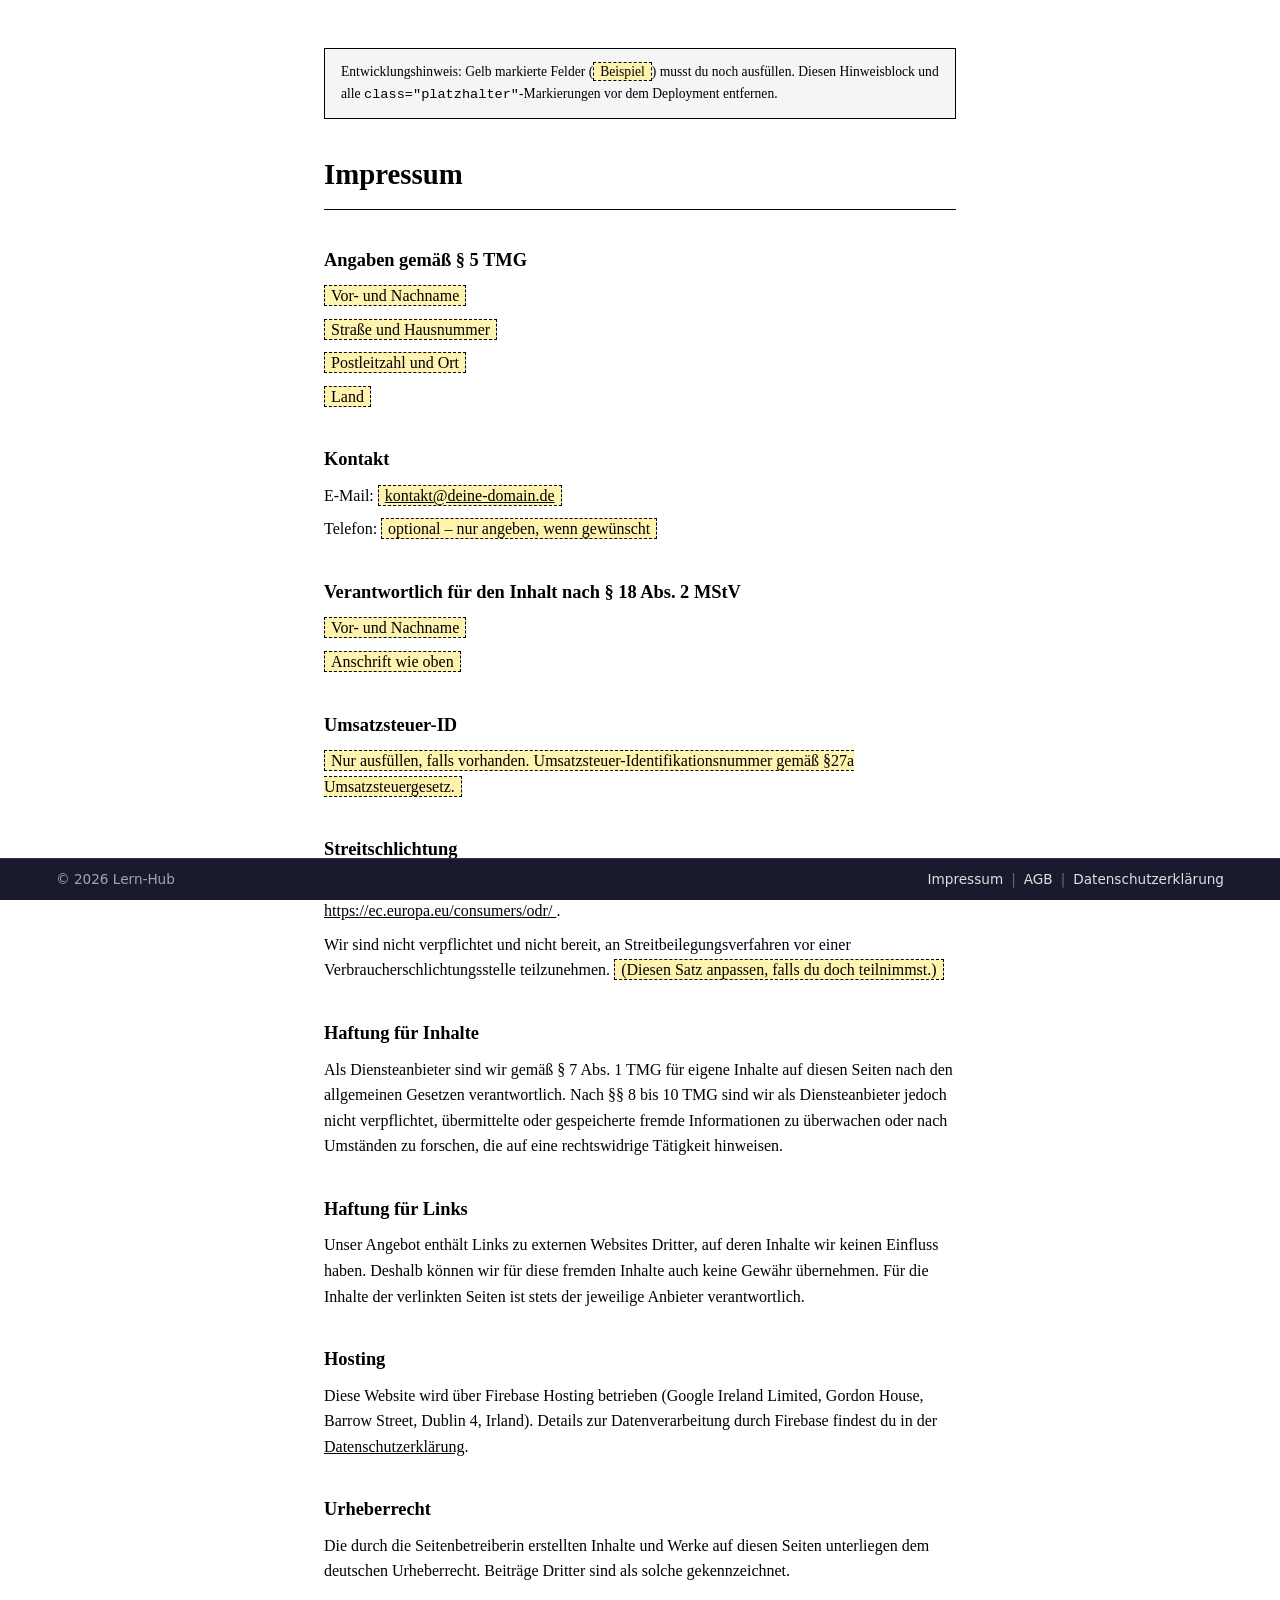
<file: footer-impressum.html>
<!DOCTYPE html>
<html lang="de">
<head>
  <meta charset="UTF-8">
  <meta name="viewport" content="width=device-width, initial-scale=1.0">
  <title>Impressum – Lern-Hub</title>

  <!--
    Keine externen Fonts (kein Google Fonts o.ä.) — die Serifenschrift
    kommt ausschließlich aus dem Betriebssystem des Browsers. Das
    vermeidet einen zusätzlichen externen Request und passt zur
    Content-Security-Policy (nur "self").
  -->
  <link rel="stylesheet" href="/footer-style.css">

  <style>
    :root {
      --schrift: Georgia, "Times New Roman", Times, serif;
    }

    * {
      box-sizing: border-box;
    }

    body {
      margin: 0;
      background: #ffffff;
      color: #000000;
      font-family: var(--schrift);
      line-height: 1.6;
    }

    main {
      max-width: 680px;
      margin: 0 auto;
      padding: 48px 24px 96px;
    }

    h1 {
      font-size: 1.8rem;
      margin: 0 0 32px;
      border-bottom: 1px solid #000000;
      padding-bottom: 12px;
    }

    h2 {
      font-size: 1.15rem;
      margin: 36px 0 8px;
    }

    p {
      margin: 0 0 8px;
    }

    address {
      font-style: normal;
    }

    a {
      color: #000000;
    }

    /*
      Platzhalter deutlich sichtbar markieren, damit sie vor dem
      Live-Gang nicht übersehen werden. Vor dem Deployment ersetzen
      und diese Klasse aus dem fertigen Text entfernen.
    */
    .platzhalter {
      background: #fff3b0;
      border: 1px dashed #000000;
      padding: 1px 6px;
    }

    .hinweis-entwicklung {
      margin: 0 0 32px;
      padding: 12px 16px;
      border: 1px solid #000000;
      background: #f5f5f5;
      font-size: 0.85rem;
    }
  </style>
</head>
<body>

  <main>
    <!--
      Dieser Hinweisblock ist nur für dich beim Entwickeln gedacht.
      Vor dem Deployment entfernen.
    -->
    <p class="hinweis-entwicklung">
      Entwicklungshinweis: Gelb markierte Felder (<span class="platzhalter">Beispiel</span>)
      musst du noch ausfüllen. Diesen Hinweisblock und alle
      <code>class="platzhalter"</code>-Markierungen vor dem Deployment entfernen.
    </p>

    <h1>Impressum</h1>

    <h2>Angaben gemäß § 5 TMG</h2>
    <address>
      <p><span class="platzhalter">Vor- und Nachname</span></p>
      <p><span class="platzhalter">Straße und Hausnummer</span></p>
      <p><span class="platzhalter">Postleitzahl und Ort</span></p>
      <p><span class="platzhalter">Land</span></p>
    </address>

    <h2>Kontakt</h2>
    <p>
      E-Mail:
      <a href="mailto:kontakt@beispiel.de"><span class="platzhalter">kontakt@deine-domain.de</span></a>
    </p>
    <p>
      Telefon: <span class="platzhalter">optional – nur angeben, wenn gewünscht</span>
    </p>

    <h2>Verantwortlich für den Inhalt nach § 18 Abs. 2 MStV</h2>
    <address>
      <p><span class="platzhalter">Vor- und Nachname</span></p>
      <p><span class="platzhalter">Anschrift wie oben</span></p>
    </address>

    <h2>Umsatzsteuer-ID</h2>
    <p>
      <span class="platzhalter">
        Nur ausfüllen, falls vorhanden. Umsatzsteuer-Identifikationsnummer
        gemäß §27a Umsatzsteuergesetz.
      </span>
    </p>

    <h2>Streitschlichtung</h2>
    <p>
      Die Europäische Kommission stellt eine Plattform zur
      Online-Streitbeilegung (OS) bereit:
      <a href="https://ec.europa.eu/consumers/odr/" rel="noopener noreferrer">
        https://ec.europa.eu/consumers/odr/
      </a>.
    </p>
    <p>
      Wir sind nicht verpflichtet und nicht bereit, an
      Streitbeilegungsverfahren vor einer Verbraucherschlichtungsstelle
      teilzunehmen.
      <span class="platzhalter">
        (Diesen Satz anpassen, falls du doch teilnimmst.)
      </span>
    </p>

    <h2>Haftung für Inhalte</h2>
    <p>
      Als Diensteanbieter sind wir gemäß § 7 Abs. 1 TMG für eigene Inhalte
      auf diesen Seiten nach den allgemeinen Gesetzen verantwortlich. Nach
      §§ 8 bis 10 TMG sind wir als Diensteanbieter jedoch nicht
      verpflichtet, übermittelte oder gespeicherte fremde Informationen zu
      überwachen oder nach Umständen zu forschen, die auf eine
      rechtswidrige Tätigkeit hinweisen.
    </p>

    <h2>Haftung für Links</h2>
    <p>
      Unser Angebot enthält Links zu externen Websites Dritter, auf deren
      Inhalte wir keinen Einfluss haben. Deshalb können wir für diese
      fremden Inhalte auch keine Gewähr übernehmen. Für die Inhalte der
      verlinkten Seiten ist stets der jeweilige Anbieter verantwortlich.
    </p>

    <h2>Hosting</h2>
    <p>
      Diese Website wird über Firebase Hosting betrieben
      (Google Ireland Limited, Gordon House, Barrow Street, Dublin 4,
      Irland). Details zur Datenverarbeitung durch Firebase findest du in
      der
      <a href="/footer-datenschutz.html">Datenschutzerklärung</a>.
    </p>

    <h2>Urheberrecht</h2>
    <p>
      Die durch die Seitenbetreiberin erstellten Inhalte und Werke auf
      diesen Seiten unterliegen dem deutschen Urheberrecht. Beiträge
      Dritter sind als solche gekennzeichnet.
    </p>
  </main>

  <script src="/footer-config.js"></script>
  <script src="/footer-app.js" defer></script>
</body>
</html>
</file>
<file: footer-style.css>
/* footer-style.css — Styling für #globaler-footer
   Gehört zum Footer-Baustein (footer-config.js, footer-app.js).
   Als externe Datei eingebunden -> Browser cached sie einmal
   projektweit statt bei jedem Seitenaufruf neu zu laden. */

#globaler-footer {
    position: fixed;
    bottom: 0;
    left: 0;
    width: 100%;
    background: #1a1a2e;
    color: #e0e0e0;
    font-family: system-ui, -apple-system, "Segoe UI", sans-serif;
    font-size: 0.85rem;
    z-index: 1000;
    border-top: 1px solid rgba(255, 255, 255, 0.1);
    box-sizing: border-box;
}

#globaler-footer .footer-inner {
    max-width: 1200px;
    margin: 0 auto;
    padding: 0.6rem 1rem;
    display: flex;
    flex-wrap: wrap;
    justify-content: space-between;
    align-items: center;
    gap: 0.5rem;
}

#globaler-footer .footer-copyright {
    opacity: 0.7;
}

#globaler-footer nav {
    display: flex;
    align-items: center;
    gap: 0.5rem;
}

#globaler-footer a {
    color: #e0e0e0;
    text-decoration: none;
}

#globaler-footer a:hover,
#globaler-footer a:focus-visible {
    text-decoration: underline;
    outline: none;
}

#globaler-footer .footer-trenner {
    opacity: 0.4;
}

/* Platz am Seitenende reservieren, damit der fixierte Footer keinen
   Inhalt verdeckt. Wird nur wirksam, wenn der Footer tatsächlich
   eingefügt wurde (siehe footer-app.js). */
body.hat-globalen-footer {
    padding-bottom: 3rem;
}

@media (max-width: 480px) {
    #globaler-footer .footer-inner {
        flex-direction: column;
        text-align: center;
    }
}
</file>
